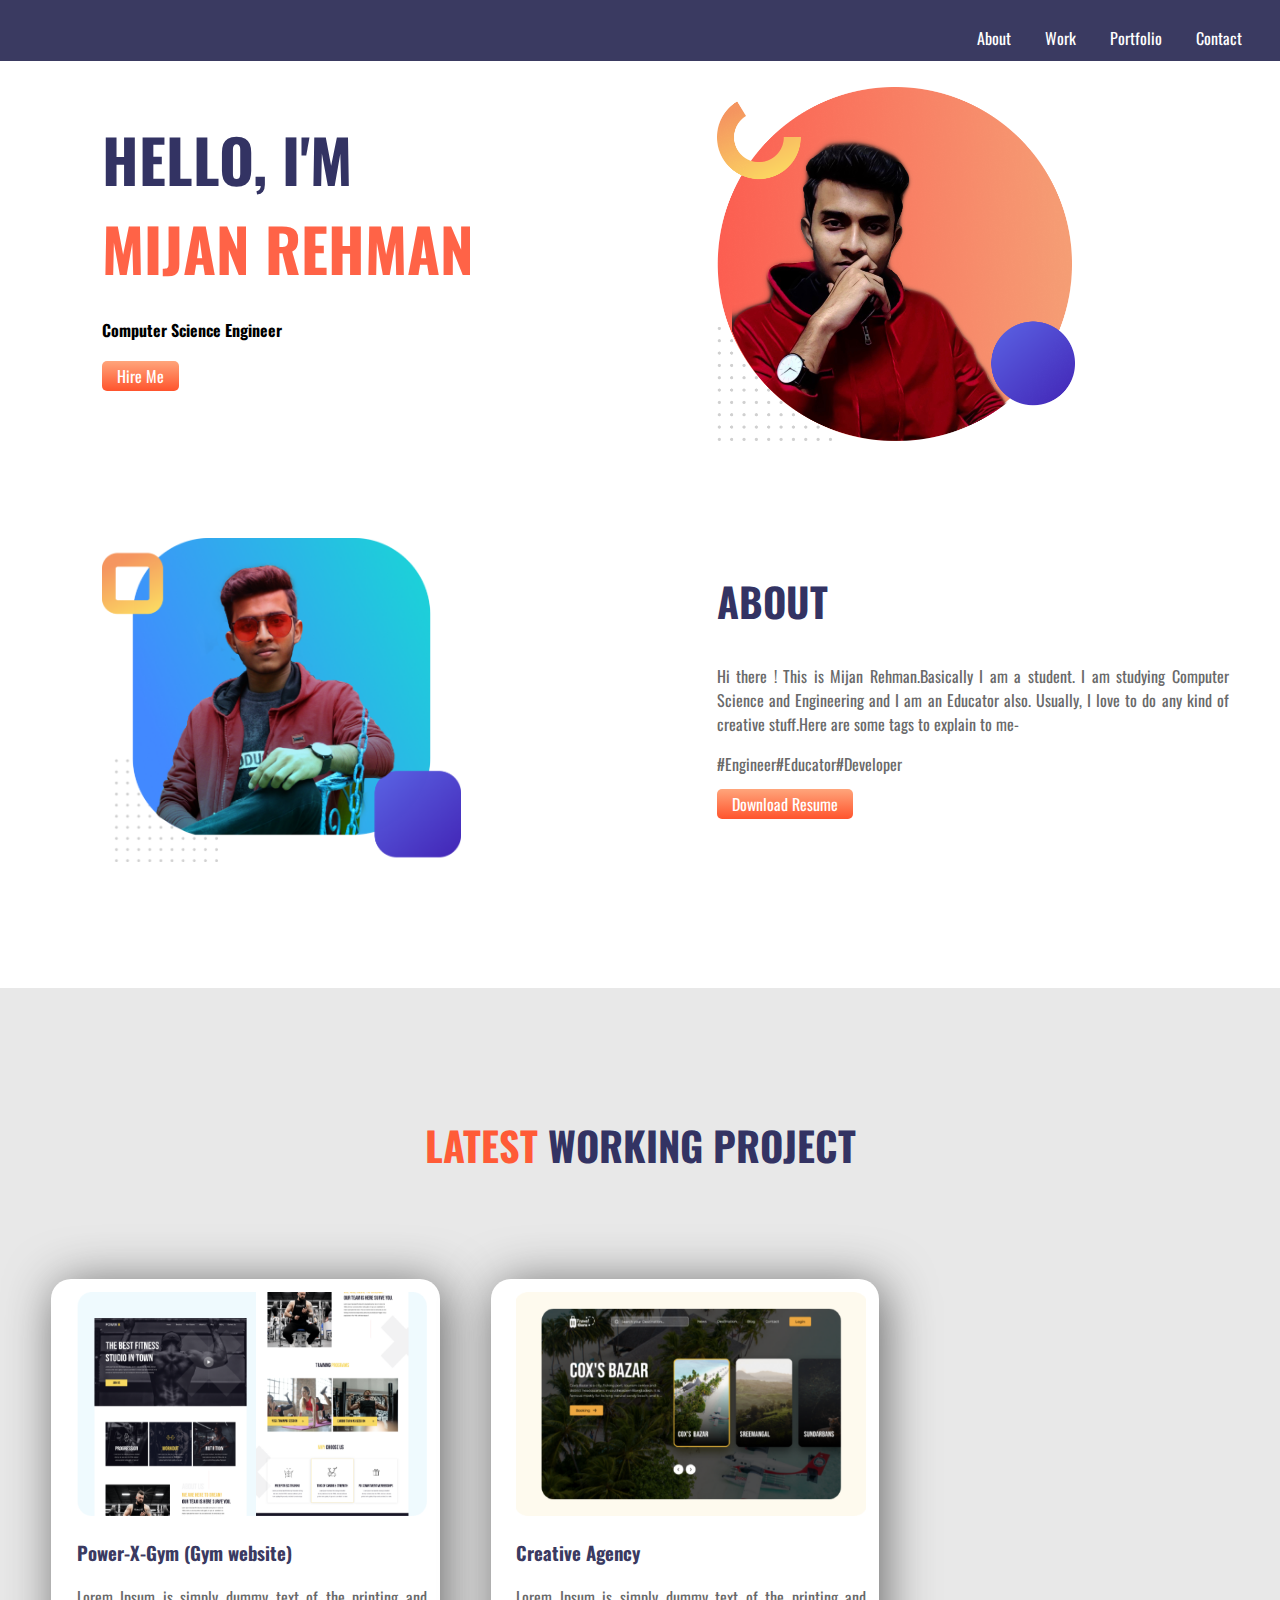
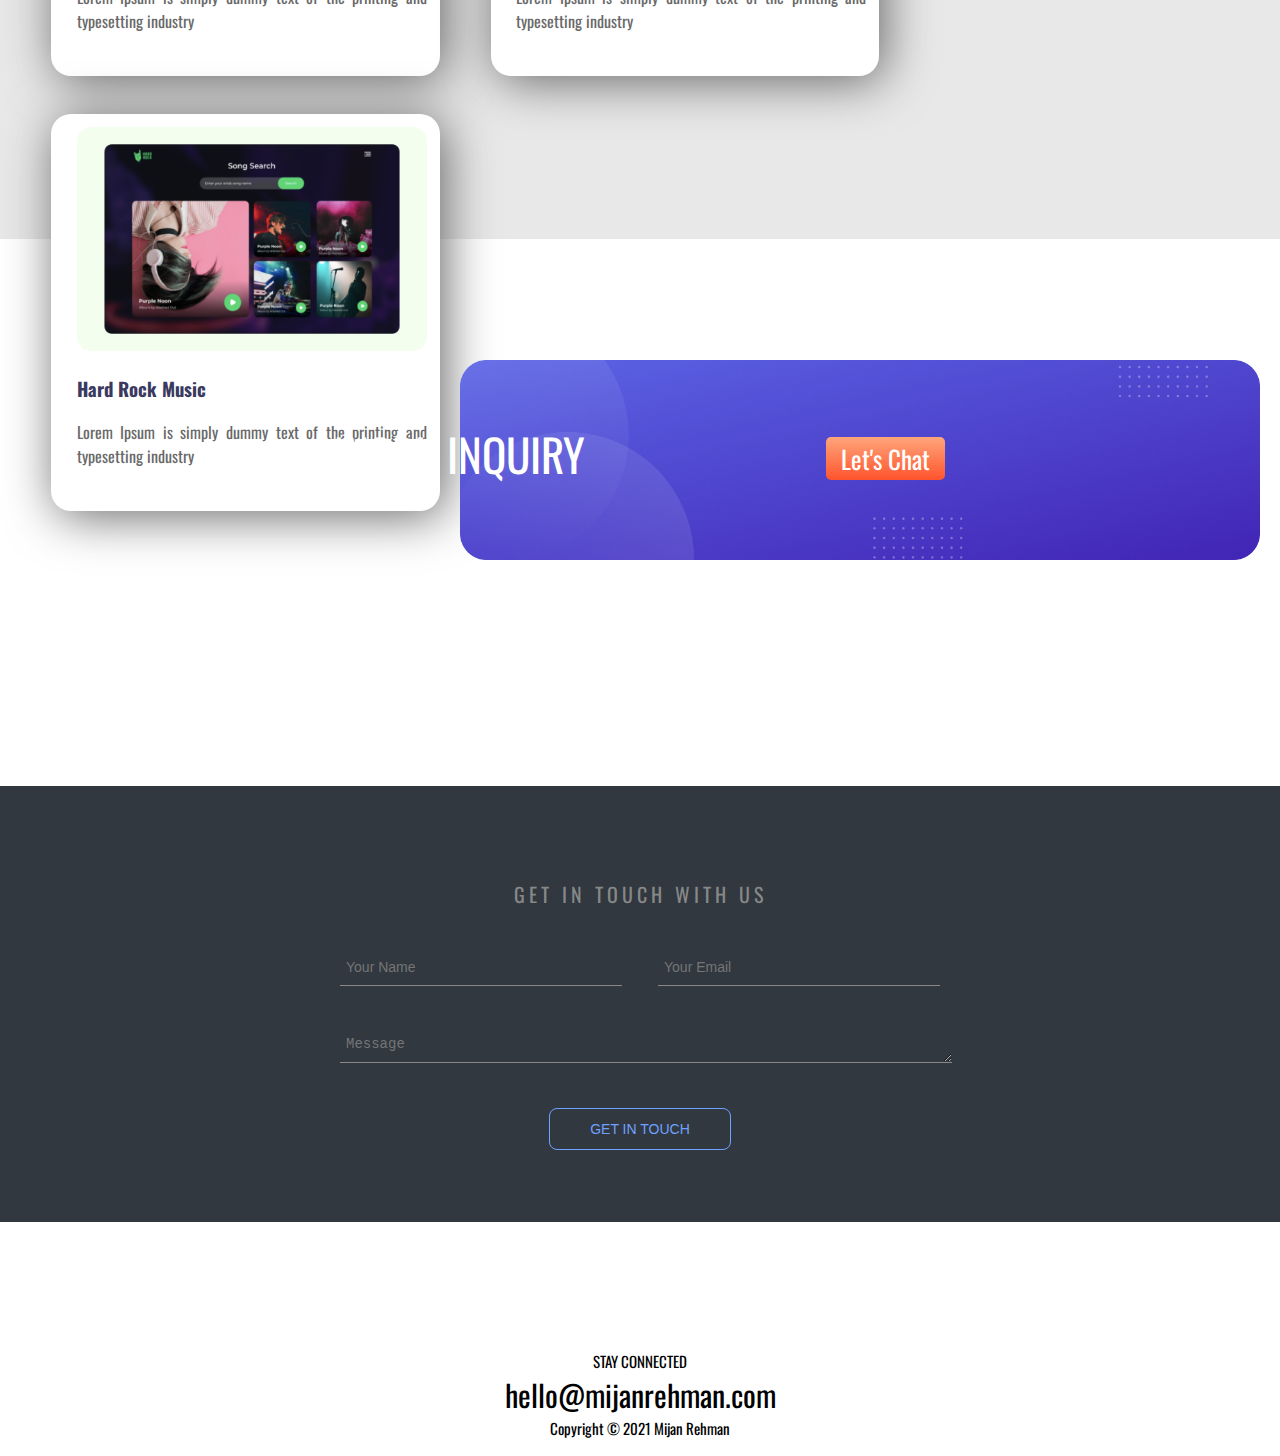
<file: index.html>
<!DOCTYPE html>
<html lang="en">
<head>
    <meta charset="UTF-8">
    <meta name="viewport" content="width=device-width, initial-scale=1.0">
    <title>Mijan Rehman</title>
    <link rel="preconnect" href="https://fonts.gstatic.com">
    <link href="https://fonts.googleapis.com/css2?family=Oswald:wght@500&display=swap" rel="stylesheet">  
    <link rel="stylesheet" href="style.css">
</head>
<body>
    <section class="header"><div>
         <span>About</span>
         <span>Work </span>
         <span>Portfolio</span> 
         <span>Contact</span> </div><br></section>
    <section class="top-banner">
        <div class="width-customisation">
            <h1 class="recognition"><span class="header-highlight">HELLO, I'M </span><br><span class="name-highlight">MIJAN REHMAN</span></h1>
            <h4>Computer Science Engineer</h4>
            <a class="link-button" target="_blank" href="https://www.linkedin.com/in/mijanrehman/">Hire Me</a>
        </div>
        <div class="width-customisation">
            <img src="images/profile.png">
        </div>
    </section>
        <section class="dream-area">
            <div class="width-customisation">
                <img src="images/profile2.png">
            </div>
            <div class="width-customisation">
                <h2 class="recognition">ABOUT</h2>
                <p>Hi there ! This is Mijan Rehman.Basically I am a student.
                    I am studying Computer Science and Engineering and I am an Educator also.
                    Usually, I love to do any kind of creative stuff.Here are some tags to explain to me-
                </p>
                <p>#Engineer#Educator#Developer</p>
                <a class="link-button" target="_blank" href="https://mijanrehman.com">Download Resume</a>
            </div>
    </section><br>
    <section class="work-area"><br><br>
        <h2 align="center"><span class="specified">LATEST </span><span class="recognition">WORKING PROJECT</span></h2><br><br>
        <div class="pic-customisation single-exp">
            <img src="images/image 4.png">
            <h3 class="name-color">Power-X-Gym (Gym website)</h3>
            <p><span class="highlight">Lorem Ipsum is simply dummy text of the printing and typesetting industry</span></p>
        </div>
        </div>
        <div class="pic-customisation single-exp">
            <img src="images/image 5.png">
            <h3 class="name-color">Creative Agency</h3>
            <p><span class="highlight">Lorem Ipsum is simply dummy text of the printing and typesetting industry</span></p>
        </div>
        </div>
        <div class="pic-customisation single-exp">
            <img src="images/image 8.png">
            <h3 class="name-color">Hard Rock Music</h3>
            <p>Lorem Ipsum is simply dummy text of the printing and typesetting industry</p> 
        </div>
    </section><br><br><br><br>
    <section>
        <div  class="container">
        <img src="images/Group_33094_1.png" height="200px" width="800px">
        <div class="left">WORK INQUIRY</div>
        <div class="right"><a class="link-button" target="_blank" href="https://www.linkedin.com/in/mijanrehman/">Let's Chat</a>
        </div>
    </section>
    <div class="contact-section">
        <div class="inner-width">
          <h1>Get in touch with us</h1>
          <input type="text" class="name" placeholder="Your Name">
          <input type="email" class="email" placeholder="Your Email">
          <textarea rows="1" placeholder="Message" class="message"></textarea>
          <button>Get in touch</button></div><br><br><br>
    <footer>
        <section class="footer">
            STAY CONNECTED <br>
            <span class="email-footer">hello@mijanrehman.com </span> <br>
            Copyright © 2021 Mijan Rehman
        </section>
    </footer>
</body>
</html>
</file>
<file: style.css>
body {
  font-family: "Oswald", sans-serif;
  margin: 0%;
}
.header {
  text-align: right;
  word-spacing: 30px;
  background-color: rgb(58, 58, 97);
  height: 10px;
  padding-right: 3%;
  color: white;
}
h1 {
  font-size: 50px;
}
p {
  text-align: justify;
  color: dimgrey;
}
#highlight {
  padding-bottom: 0%;
  color: blue;
}
.name-highlight {
  color: tomato;
  font-size: 60px;
}
.header-highlight {
  font-size: 60px;
}
.specified {
  color: rgb(255, 91, 55);
  font-size: 40px;
}
.recognition {
  color: rgb(51, 51, 99);
  font-size: 40px;
}
.name-color {
  color: rgb(58, 58, 97);
}
.width-customisation {
  width: 40%;
  float: left;
  margin-left: 3%;
  padding-left: 5%;
}
.pic-customisation {
  float: left;
  margin: 1%;
  padding: 1%;
}
.width-customisation img {
  width: 70%;
  padding-left: 0%;
  margin-left: 0%;
}
section {
  padding-bottom: 2%;
  height: 400px;
  padding-top: 2%;
}
section h2 {
  font-size: 50px;
}
.link-button {
  text-decoration: none;
  background-image: linear-gradient(rgb(255, 165, 123), rgb(255, 84, 45));
  padding: 3px 15px;
  border-radius: 5px;
  color: white;
}
.single-exp {
  box-shadow: 5px 5px 50px rgb(102, 102, 102);
  border-radius: 20px;
  height: 320px;
  width: 350px;
  margin-left: 4%;
  margin-right: 0%;
  margin-bottom: 2%;
  padding-bottom: 5%;
  padding-left: 2%;
  padding-top: 25;
  background-color: white;
}
.work-area {
  background-position: left bottom;
  background-color: rgb(232, 232, 232);
  height: 800px;
}
.work-area img {
  height: 70%;
  width: 100%;
}
.container {
  text-align: center;
  position: relative;
  color: white;
}
.left {
  position: absolute;
  left: 15px;
  top: 60px;
  font-size: 45px;
  padding-left: 25%;
}
.right {
  position: absolute;
  right: 15px;
  top: 80px;
  font-size: 25px;
  padding-right: 25%;
}
.email-footer {
  font-size: 30px;
}
.contact-section {
  background: #313840;
  padding: 80px 0;
  text-align: center;
  height: 500px;
}

.inner-width {
  max-width: 600px;
  margin: auto;
  padding: 0 20px;
}

.contact-section h1 {
  font-size: 20px;
  color: #888;
  margin-bottom: 40px;
  text-transform: uppercase;
  letter-spacing: 4px;
  font-weight: 400;
}

.name,
.email,
.message {
  background: none;
  border: none;
  outline: none;
  border-bottom: 1px solid;
  color: #888;
  padding: 10px 6px;
  font-size: 14px;
  margin-bottom: 40px;
}

.name {
  float: left;
  width: 270px;
}

.email {
  float: right;
  width: 270px;
}

.message {
  min-width: 100%;
  max-width: 100%;
}

.contact-section button {
  background: none;
  color: #70a1ff;
  border: 1px solid #70a1ff;
  padding: 12px 40px;
  border-radius: 8px;
  text-transform: uppercase;
  font-size: 14px;
  transition: 0.4s linear;
  cursor: pointer;
}

.contact-section button:hover {
  background: #70a1ff;
  color: #fff;
}

.footer {
  text-align: center;
  font-size: 15px;
  background-color: white;
  height: 80px;
  color: rgb(0, 0, 0);
  padding-top: 10%;
}
</file>
